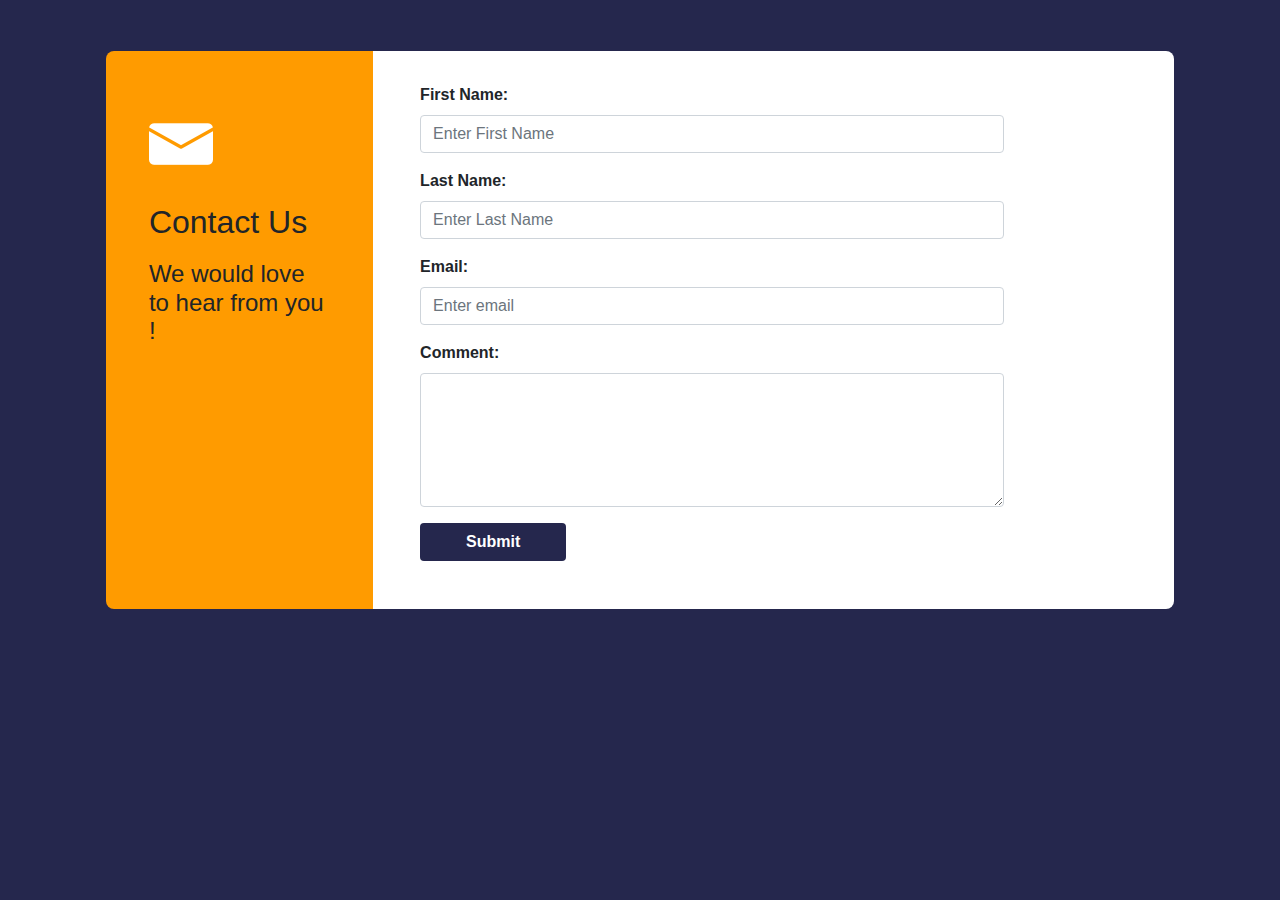
<file: bootsnipp.html>
<html>

<head>
    <title> CODE PASTE</title>
    <link rel="stylesheet" href="css/bootstrap.min.css">
    <link rel="stylesheet" href="css/styler.css">
</head>

<body>

        <div class="container contact">
                <div class="row">
                    <div class="col-md-3">
                        <div class="contact-info">
                            <!-- <img src="https://image.ibb.co/kUASdV/contact-image.png" alt="image"/> -->
                            <img src="img/contact-image.png" alt="">
                            <h2>Contact Us</h2>
                            <h4>We would love to hear from you !</h4>
                        </div>
                    </div>
                    <div class="col-md-9">
                        <div class="contact-form">
                            <div class="form-group">
                              <label class="control-label col-sm-2" for="fname">First Name:</label>
                              <div class="col-sm-10">          
                                <input type="text" class="form-control" id="fname" placeholder="Enter First Name" name="fname">
                              </div>
                            </div>
                            <div class="form-group">
                              <label class="control-label col-sm-2" for="lname">Last Name:</label>
                              <div class="col-sm-10">          
                                <input type="text" class="form-control" id="lname" placeholder="Enter Last Name" name="lname">
                              </div>
                            </div>
                            <div class="form-group">
                              <label class="control-label col-sm-2" for="email">Email:</label>
                              <div class="col-sm-10">
                                <input type="email" class="form-control" id="email" placeholder="Enter email" name="email">
                              </div>
                            </div>
                            <div class="form-group">
                              <label class="control-label col-sm-2" for="comment">Comment:</label>
                              <div class="col-sm-10">
                                <textarea class="form-control" rows="5" id="comment"></textarea>
                              </div>
                            </div>
                            <div class="form-group">        
                              <div class="col-sm-offset-2 col-sm-10">
                                <button type="submit" class="btn btn-default">Submit</button>
                              </div>
                            </div>
                        </div>
                    </div>
                </div>
            </div>
            


    <script src="js/jquery-3.3.1.slim.min.js"></script>
    <script src="js/popper.min.js"></script>
    <script src="js/bootstrap.min.js"></script>
</body>

</html>
</file>
<file: css/styler.css>
body{
    background-color: #25274d;
}
.contact{
    padding: 4%;
    height: 400px;
}
.col-md-3{
    background: #ff9b00;
    padding: 4%;
    border-top-left-radius: 0.5rem;
    border-bottom-left-radius: 0.5rem;
}
.contact-info{
    margin-top:10%;
}
.contact-info img{
    margin-bottom: 15%;
}
.contact-info h2{
    margin-bottom: 10%;
}
.col-md-9{
    background: #fff;
    padding: 3%;
    border-top-right-radius: 0.5rem;
    border-bottom-right-radius: 0.5rem;
}
.contact-form label{
    font-weight:600;
}
.contact-form button{
    background: #25274d;
    color: #fff;
    font-weight: 600;
    width: 25%;
}
.contact-form button:focus{
    box-shadow:none;
}
#icon{
    display: none;
}
</file>
